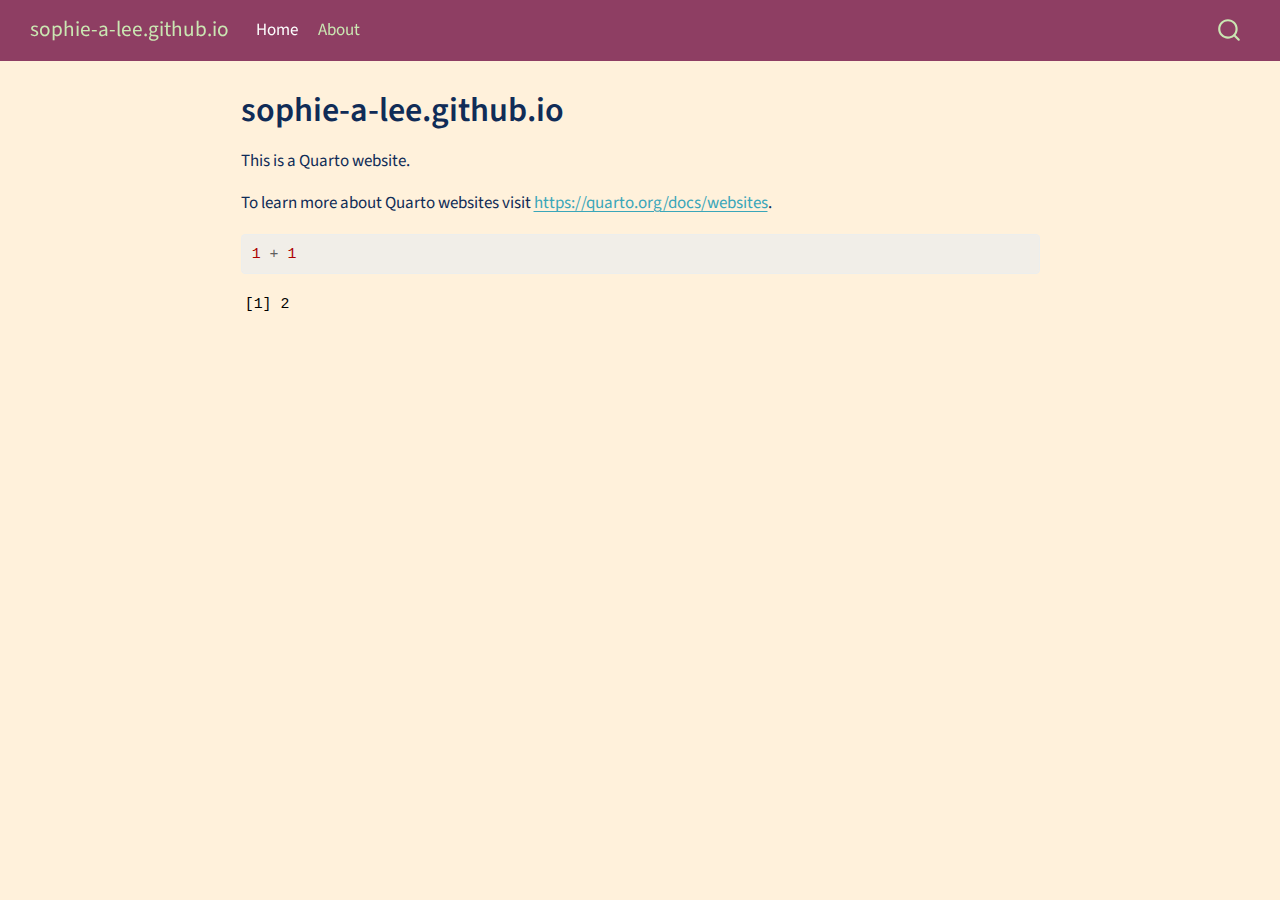
<file: index.html>
<!DOCTYPE html>
<html xmlns="http://www.w3.org/1999/xhtml" lang="en" xml:lang="en"><head>

<meta charset="utf-8">
<meta name="generator" content="quarto-1.5.56">

<meta name="viewport" content="width=device-width, initial-scale=1.0, user-scalable=yes">


<title>sophie-a-lee.github.io</title>
<style>
code{white-space: pre-wrap;}
span.smallcaps{font-variant: small-caps;}
div.columns{display: flex; gap: min(4vw, 1.5em);}
div.column{flex: auto; overflow-x: auto;}
div.hanging-indent{margin-left: 1.5em; text-indent: -1.5em;}
ul.task-list{list-style: none;}
ul.task-list li input[type="checkbox"] {
  width: 0.8em;
  margin: 0 0.8em 0.2em -1em; /* quarto-specific, see https://github.com/quarto-dev/quarto-cli/issues/4556 */ 
  vertical-align: middle;
}
/* CSS for syntax highlighting */
pre > code.sourceCode { white-space: pre; position: relative; }
pre > code.sourceCode > span { line-height: 1.25; }
pre > code.sourceCode > span:empty { height: 1.2em; }
.sourceCode { overflow: visible; }
code.sourceCode > span { color: inherit; text-decoration: inherit; }
div.sourceCode { margin: 1em 0; }
pre.sourceCode { margin: 0; }
@media screen {
div.sourceCode { overflow: auto; }
}
@media print {
pre > code.sourceCode { white-space: pre-wrap; }
pre > code.sourceCode > span { display: inline-block; text-indent: -5em; padding-left: 5em; }
}
pre.numberSource code
  { counter-reset: source-line 0; }
pre.numberSource code > span
  { position: relative; left: -4em; counter-increment: source-line; }
pre.numberSource code > span > a:first-child::before
  { content: counter(source-line);
    position: relative; left: -1em; text-align: right; vertical-align: baseline;
    border: none; display: inline-block;
    -webkit-touch-callout: none; -webkit-user-select: none;
    -khtml-user-select: none; -moz-user-select: none;
    -ms-user-select: none; user-select: none;
    padding: 0 4px; width: 4em;
  }
pre.numberSource { margin-left: 3em;  padding-left: 4px; }
div.sourceCode
  {   }
@media screen {
pre > code.sourceCode > span > a:first-child::before { text-decoration: underline; }
}
</style>


<script src="site_libs/quarto-nav/quarto-nav.js"></script>
<script src="site_libs/quarto-nav/headroom.min.js"></script>
<script src="site_libs/clipboard/clipboard.min.js"></script>
<script src="site_libs/quarto-search/autocomplete.umd.js"></script>
<script src="site_libs/quarto-search/fuse.min.js"></script>
<script src="site_libs/quarto-search/quarto-search.js"></script>
<meta name="quarto:offset" content="./">
<script src="site_libs/quarto-html/quarto.js"></script>
<script src="site_libs/quarto-html/popper.min.js"></script>
<script src="site_libs/quarto-html/tippy.umd.min.js"></script>
<script src="site_libs/quarto-html/anchor.min.js"></script>
<link href="site_libs/quarto-html/tippy.css" rel="stylesheet">
<link href="site_libs/quarto-html/quarto-syntax-highlighting.css" rel="stylesheet" id="quarto-text-highlighting-styles">
<script src="site_libs/bootstrap/bootstrap.min.js"></script>
<link href="site_libs/bootstrap/bootstrap-icons.css" rel="stylesheet">
<link href="site_libs/bootstrap/bootstrap.min.css" rel="stylesheet" id="quarto-bootstrap" data-mode="light">
<script id="quarto-search-options" type="application/json">{
  "location": "navbar",
  "copy-button": false,
  "collapse-after": 3,
  "panel-placement": "end",
  "type": "overlay",
  "limit": 50,
  "keyboard-shortcut": [
    "f",
    "/",
    "s"
  ],
  "show-item-context": false,
  "language": {
    "search-no-results-text": "No results",
    "search-matching-documents-text": "matching documents",
    "search-copy-link-title": "Copy link to search",
    "search-hide-matches-text": "Hide additional matches",
    "search-more-match-text": "more match in this document",
    "search-more-matches-text": "more matches in this document",
    "search-clear-button-title": "Clear",
    "search-text-placeholder": "",
    "search-detached-cancel-button-title": "Cancel",
    "search-submit-button-title": "Submit",
    "search-label": "Search"
  }
}</script>


</head>

<body class="nav-fixed fullcontent">

<div id="quarto-search-results"></div>
  <header id="quarto-header" class="headroom fixed-top">
    <nav class="navbar navbar-expand-lg " data-bs-theme="dark">
      <div class="navbar-container container-fluid">
      <div class="navbar-brand-container mx-auto">
    <a class="navbar-brand" href="./index.html">
    <span class="navbar-title">sophie-a-lee.github.io</span>
    </a>
  </div>
            <div id="quarto-search" class="" title="Search"></div>
          <button class="navbar-toggler" type="button" data-bs-toggle="collapse" data-bs-target="#navbarCollapse" aria-controls="navbarCollapse" role="menu" aria-expanded="false" aria-label="Toggle navigation" onclick="if (window.quartoToggleHeadroom) { window.quartoToggleHeadroom(); }">
  <span class="navbar-toggler-icon"></span>
</button>
          <div class="collapse navbar-collapse" id="navbarCollapse">
            <ul class="navbar-nav navbar-nav-scroll me-auto">
  <li class="nav-item">
    <a class="nav-link active" href="./index.html" aria-current="page"> 
<span class="menu-text">Home</span></a>
  </li>  
  <li class="nav-item">
    <a class="nav-link" href="./about.html"> 
<span class="menu-text">About</span></a>
  </li>  
</ul>
          </div> <!-- /navcollapse -->
            <div class="quarto-navbar-tools">
</div>
      </div> <!-- /container-fluid -->
    </nav>
</header>
<!-- content -->
<div id="quarto-content" class="quarto-container page-columns page-rows-contents page-layout-article page-navbar">
<!-- sidebar -->
<!-- margin-sidebar -->
    
<!-- main -->
<main class="content" id="quarto-document-content">

<header id="title-block-header" class="quarto-title-block default">
<div class="quarto-title">
<h1 class="title">sophie-a-lee.github.io</h1>
</div>



<div class="quarto-title-meta">

    
  
    
  </div>
  


</header>


<p>This is a Quarto website.</p>
<p>To learn more about Quarto websites visit <a href="https://quarto.org/docs/websites" class="uri">https://quarto.org/docs/websites</a>.</p>
<div class="cell">
<div class="sourceCode cell-code" id="cb1"><pre class="sourceCode r code-with-copy"><code class="sourceCode r"><span id="cb1-1"><a href="#cb1-1" aria-hidden="true" tabindex="-1"></a><span class="dv">1</span> <span class="sc">+</span> <span class="dv">1</span></span></code><button title="Copy to Clipboard" class="code-copy-button"><i class="bi"></i></button></pre></div>
<div class="cell-output cell-output-stdout">
<pre><code>[1] 2</code></pre>
</div>
</div>



</main> <!-- /main -->
<script id="quarto-html-after-body" type="application/javascript">
window.document.addEventListener("DOMContentLoaded", function (event) {
  const toggleBodyColorMode = (bsSheetEl) => {
    const mode = bsSheetEl.getAttribute("data-mode");
    const bodyEl = window.document.querySelector("body");
    if (mode === "dark") {
      bodyEl.classList.add("quarto-dark");
      bodyEl.classList.remove("quarto-light");
    } else {
      bodyEl.classList.add("quarto-light");
      bodyEl.classList.remove("quarto-dark");
    }
  }
  const toggleBodyColorPrimary = () => {
    const bsSheetEl = window.document.querySelector("link#quarto-bootstrap");
    if (bsSheetEl) {
      toggleBodyColorMode(bsSheetEl);
    }
  }
  toggleBodyColorPrimary();  
  const icon = "";
  const anchorJS = new window.AnchorJS();
  anchorJS.options = {
    placement: 'right',
    icon: icon
  };
  anchorJS.add('.anchored');
  const isCodeAnnotation = (el) => {
    for (const clz of el.classList) {
      if (clz.startsWith('code-annotation-')) {                     
        return true;
      }
    }
    return false;
  }
  const onCopySuccess = function(e) {
    // button target
    const button = e.trigger;
    // don't keep focus
    button.blur();
    // flash "checked"
    button.classList.add('code-copy-button-checked');
    var currentTitle = button.getAttribute("title");
    button.setAttribute("title", "Copied!");
    let tooltip;
    if (window.bootstrap) {
      button.setAttribute("data-bs-toggle", "tooltip");
      button.setAttribute("data-bs-placement", "left");
      button.setAttribute("data-bs-title", "Copied!");
      tooltip = new bootstrap.Tooltip(button, 
        { trigger: "manual", 
          customClass: "code-copy-button-tooltip",
          offset: [0, -8]});
      tooltip.show();    
    }
    setTimeout(function() {
      if (tooltip) {
        tooltip.hide();
        button.removeAttribute("data-bs-title");
        button.removeAttribute("data-bs-toggle");
        button.removeAttribute("data-bs-placement");
      }
      button.setAttribute("title", currentTitle);
      button.classList.remove('code-copy-button-checked');
    }, 1000);
    // clear code selection
    e.clearSelection();
  }
  const getTextToCopy = function(trigger) {
      const codeEl = trigger.previousElementSibling.cloneNode(true);
      for (const childEl of codeEl.children) {
        if (isCodeAnnotation(childEl)) {
          childEl.remove();
        }
      }
      return codeEl.innerText;
  }
  const clipboard = new window.ClipboardJS('.code-copy-button:not([data-in-quarto-modal])', {
    text: getTextToCopy
  });
  clipboard.on('success', onCopySuccess);
  if (window.document.getElementById('quarto-embedded-source-code-modal')) {
    // For code content inside modals, clipBoardJS needs to be initialized with a container option
    // TODO: Check when it could be a function (https://github.com/zenorocha/clipboard.js/issues/860)
    const clipboardModal = new window.ClipboardJS('.code-copy-button[data-in-quarto-modal]', {
      text: getTextToCopy,
      container: window.document.getElementById('quarto-embedded-source-code-modal')
    });
    clipboardModal.on('success', onCopySuccess);
  }
    var localhostRegex = new RegExp(/^(?:http|https):\/\/localhost\:?[0-9]*\//);
    var mailtoRegex = new RegExp(/^mailto:/);
      var filterRegex = new RegExp("https:\/\/sophie-a-lee\.github\.io\/");
    var isInternal = (href) => {
        return filterRegex.test(href) || localhostRegex.test(href) || mailtoRegex.test(href);
    }
    // Inspect non-navigation links and adorn them if external
 	var links = window.document.querySelectorAll('a[href]:not(.nav-link):not(.navbar-brand):not(.toc-action):not(.sidebar-link):not(.sidebar-item-toggle):not(.pagination-link):not(.no-external):not([aria-hidden]):not(.dropdown-item):not(.quarto-navigation-tool):not(.about-link)');
    for (var i=0; i<links.length; i++) {
      const link = links[i];
      if (!isInternal(link.href)) {
        // undo the damage that might have been done by quarto-nav.js in the case of
        // links that we want to consider external
        if (link.dataset.originalHref !== undefined) {
          link.href = link.dataset.originalHref;
        }
      }
    }
  function tippyHover(el, contentFn, onTriggerFn, onUntriggerFn) {
    const config = {
      allowHTML: true,
      maxWidth: 500,
      delay: 100,
      arrow: false,
      appendTo: function(el) {
          return el.parentElement;
      },
      interactive: true,
      interactiveBorder: 10,
      theme: 'quarto',
      placement: 'bottom-start',
    };
    if (contentFn) {
      config.content = contentFn;
    }
    if (onTriggerFn) {
      config.onTrigger = onTriggerFn;
    }
    if (onUntriggerFn) {
      config.onUntrigger = onUntriggerFn;
    }
    window.tippy(el, config); 
  }
  const noterefs = window.document.querySelectorAll('a[role="doc-noteref"]');
  for (var i=0; i<noterefs.length; i++) {
    const ref = noterefs[i];
    tippyHover(ref, function() {
      // use id or data attribute instead here
      let href = ref.getAttribute('data-footnote-href') || ref.getAttribute('href');
      try { href = new URL(href).hash; } catch {}
      const id = href.replace(/^#\/?/, "");
      const note = window.document.getElementById(id);
      if (note) {
        return note.innerHTML;
      } else {
        return "";
      }
    });
  }
  const xrefs = window.document.querySelectorAll('a.quarto-xref');
  const processXRef = (id, note) => {
    // Strip column container classes
    const stripColumnClz = (el) => {
      el.classList.remove("page-full", "page-columns");
      if (el.children) {
        for (const child of el.children) {
          stripColumnClz(child);
        }
      }
    }
    stripColumnClz(note)
    if (id === null || id.startsWith('sec-')) {
      // Special case sections, only their first couple elements
      const container = document.createElement("div");
      if (note.children && note.children.length > 2) {
        container.appendChild(note.children[0].cloneNode(true));
        for (let i = 1; i < note.children.length; i++) {
          const child = note.children[i];
          if (child.tagName === "P" && child.innerText === "") {
            continue;
          } else {
            container.appendChild(child.cloneNode(true));
            break;
          }
        }
        if (window.Quarto?.typesetMath) {
          window.Quarto.typesetMath(container);
        }
        return container.innerHTML
      } else {
        if (window.Quarto?.typesetMath) {
          window.Quarto.typesetMath(note);
        }
        return note.innerHTML;
      }
    } else {
      // Remove any anchor links if they are present
      const anchorLink = note.querySelector('a.anchorjs-link');
      if (anchorLink) {
        anchorLink.remove();
      }
      if (window.Quarto?.typesetMath) {
        window.Quarto.typesetMath(note);
      }
      // TODO in 1.5, we should make sure this works without a callout special case
      if (note.classList.contains("callout")) {
        return note.outerHTML;
      } else {
        return note.innerHTML;
      }
    }
  }
  for (var i=0; i<xrefs.length; i++) {
    const xref = xrefs[i];
    tippyHover(xref, undefined, function(instance) {
      instance.disable();
      let url = xref.getAttribute('href');
      let hash = undefined; 
      if (url.startsWith('#')) {
        hash = url;
      } else {
        try { hash = new URL(url).hash; } catch {}
      }
      if (hash) {
        const id = hash.replace(/^#\/?/, "");
        const note = window.document.getElementById(id);
        if (note !== null) {
          try {
            const html = processXRef(id, note.cloneNode(true));
            instance.setContent(html);
          } finally {
            instance.enable();
            instance.show();
          }
        } else {
          // See if we can fetch this
          fetch(url.split('#')[0])
          .then(res => res.text())
          .then(html => {
            const parser = new DOMParser();
            const htmlDoc = parser.parseFromString(html, "text/html");
            const note = htmlDoc.getElementById(id);
            if (note !== null) {
              const html = processXRef(id, note);
              instance.setContent(html);
            } 
          }).finally(() => {
            instance.enable();
            instance.show();
          });
        }
      } else {
        // See if we can fetch a full url (with no hash to target)
        // This is a special case and we should probably do some content thinning / targeting
        fetch(url)
        .then(res => res.text())
        .then(html => {
          const parser = new DOMParser();
          const htmlDoc = parser.parseFromString(html, "text/html");
          const note = htmlDoc.querySelector('main.content');
          if (note !== null) {
            // This should only happen for chapter cross references
            // (since there is no id in the URL)
            // remove the first header
            if (note.children.length > 0 && note.children[0].tagName === "HEADER") {
              note.children[0].remove();
            }
            const html = processXRef(null, note);
            instance.setContent(html);
          } 
        }).finally(() => {
          instance.enable();
          instance.show();
        });
      }
    }, function(instance) {
    });
  }
      let selectedAnnoteEl;
      const selectorForAnnotation = ( cell, annotation) => {
        let cellAttr = 'data-code-cell="' + cell + '"';
        let lineAttr = 'data-code-annotation="' +  annotation + '"';
        const selector = 'span[' + cellAttr + '][' + lineAttr + ']';
        return selector;
      }
      const selectCodeLines = (annoteEl) => {
        const doc = window.document;
        const targetCell = annoteEl.getAttribute("data-target-cell");
        const targetAnnotation = annoteEl.getAttribute("data-target-annotation");
        const annoteSpan = window.document.querySelector(selectorForAnnotation(targetCell, targetAnnotation));
        const lines = annoteSpan.getAttribute("data-code-lines").split(",");
        const lineIds = lines.map((line) => {
          return targetCell + "-" + line;
        })
        let top = null;
        let height = null;
        let parent = null;
        if (lineIds.length > 0) {
            //compute the position of the single el (top and bottom and make a div)
            const el = window.document.getElementById(lineIds[0]);
            top = el.offsetTop;
            height = el.offsetHeight;
            parent = el.parentElement.parentElement;
          if (lineIds.length > 1) {
            const lastEl = window.document.getElementById(lineIds[lineIds.length - 1]);
            const bottom = lastEl.offsetTop + lastEl.offsetHeight;
            height = bottom - top;
          }
          if (top !== null && height !== null && parent !== null) {
            // cook up a div (if necessary) and position it 
            let div = window.document.getElementById("code-annotation-line-highlight");
            if (div === null) {
              div = window.document.createElement("div");
              div.setAttribute("id", "code-annotation-line-highlight");
              div.style.position = 'absolute';
              parent.appendChild(div);
            }
            div.style.top = top - 2 + "px";
            div.style.height = height + 4 + "px";
            div.style.left = 0;
            let gutterDiv = window.document.getElementById("code-annotation-line-highlight-gutter");
            if (gutterDiv === null) {
              gutterDiv = window.document.createElement("div");
              gutterDiv.setAttribute("id", "code-annotation-line-highlight-gutter");
              gutterDiv.style.position = 'absolute';
              const codeCell = window.document.getElementById(targetCell);
              const gutter = codeCell.querySelector('.code-annotation-gutter');
              gutter.appendChild(gutterDiv);
            }
            gutterDiv.style.top = top - 2 + "px";
            gutterDiv.style.height = height + 4 + "px";
          }
          selectedAnnoteEl = annoteEl;
        }
      };
      const unselectCodeLines = () => {
        const elementsIds = ["code-annotation-line-highlight", "code-annotation-line-highlight-gutter"];
        elementsIds.forEach((elId) => {
          const div = window.document.getElementById(elId);
          if (div) {
            div.remove();
          }
        });
        selectedAnnoteEl = undefined;
      };
        // Handle positioning of the toggle
    window.addEventListener(
      "resize",
      throttle(() => {
        elRect = undefined;
        if (selectedAnnoteEl) {
          selectCodeLines(selectedAnnoteEl);
        }
      }, 10)
    );
    function throttle(fn, ms) {
    let throttle = false;
    let timer;
      return (...args) => {
        if(!throttle) { // first call gets through
            fn.apply(this, args);
            throttle = true;
        } else { // all the others get throttled
            if(timer) clearTimeout(timer); // cancel #2
            timer = setTimeout(() => {
              fn.apply(this, args);
              timer = throttle = false;
            }, ms);
        }
      };
    }
      // Attach click handler to the DT
      const annoteDls = window.document.querySelectorAll('dt[data-target-cell]');
      for (const annoteDlNode of annoteDls) {
        annoteDlNode.addEventListener('click', (event) => {
          const clickedEl = event.target;
          if (clickedEl !== selectedAnnoteEl) {
            unselectCodeLines();
            const activeEl = window.document.querySelector('dt[data-target-cell].code-annotation-active');
            if (activeEl) {
              activeEl.classList.remove('code-annotation-active');
            }
            selectCodeLines(clickedEl);
            clickedEl.classList.add('code-annotation-active');
          } else {
            // Unselect the line
            unselectCodeLines();
            clickedEl.classList.remove('code-annotation-active');
          }
        });
      }
  const findCites = (el) => {
    const parentEl = el.parentElement;
    if (parentEl) {
      const cites = parentEl.dataset.cites;
      if (cites) {
        return {
          el,
          cites: cites.split(' ')
        };
      } else {
        return findCites(el.parentElement)
      }
    } else {
      return undefined;
    }
  };
  var bibliorefs = window.document.querySelectorAll('a[role="doc-biblioref"]');
  for (var i=0; i<bibliorefs.length; i++) {
    const ref = bibliorefs[i];
    const citeInfo = findCites(ref);
    if (citeInfo) {
      tippyHover(citeInfo.el, function() {
        var popup = window.document.createElement('div');
        citeInfo.cites.forEach(function(cite) {
          var citeDiv = window.document.createElement('div');
          citeDiv.classList.add('hanging-indent');
          citeDiv.classList.add('csl-entry');
          var biblioDiv = window.document.getElementById('ref-' + cite);
          if (biblioDiv) {
            citeDiv.innerHTML = biblioDiv.innerHTML;
          }
          popup.appendChild(citeDiv);
        });
        return popup.innerHTML;
      });
    }
  }
});
</script>
</div> <!-- /content -->




</body></html>
</file>
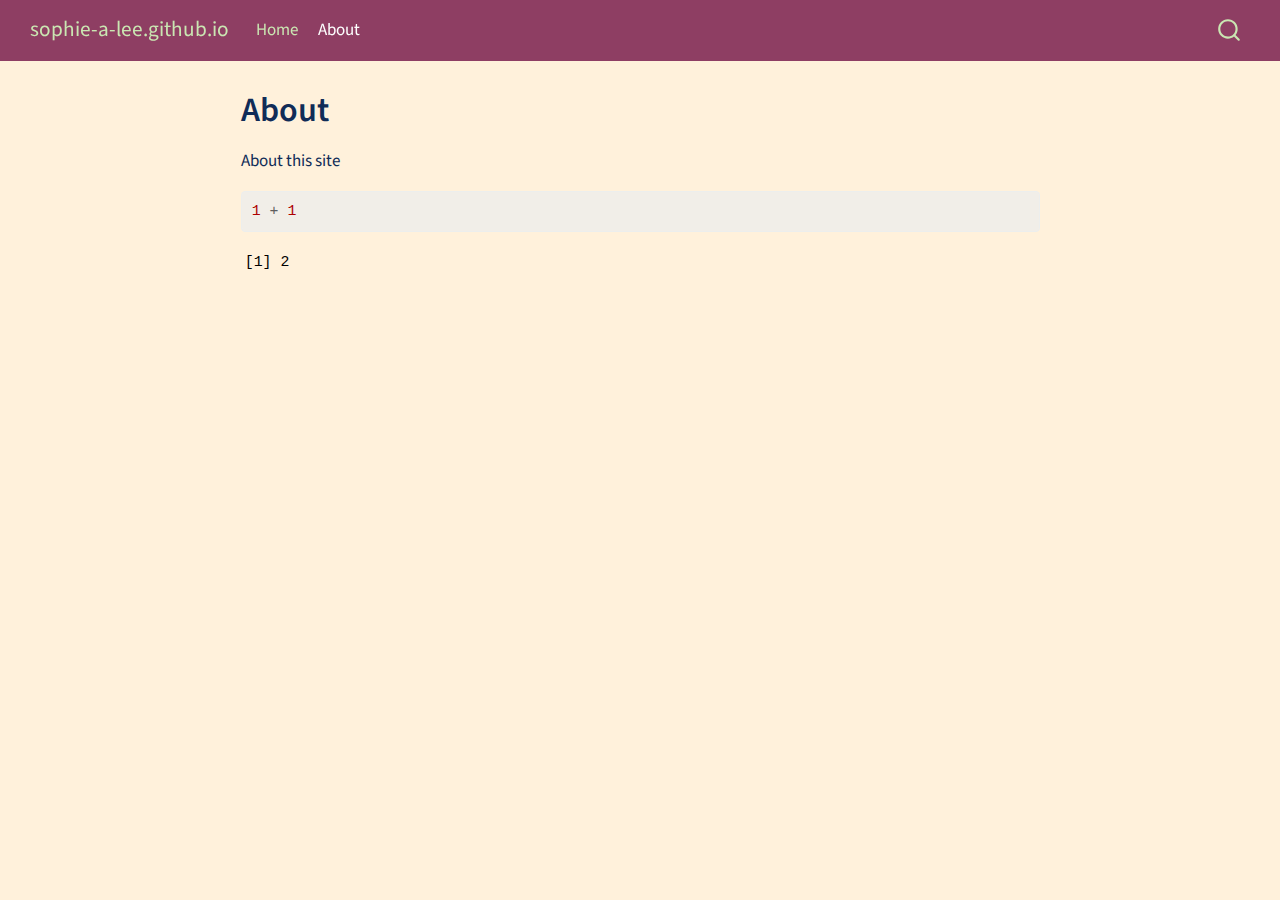
<file: about.html>
<!DOCTYPE html>
<html xmlns="http://www.w3.org/1999/xhtml" lang="en" xml:lang="en"><head>

<meta charset="utf-8">
<meta name="generator" content="quarto-1.5.56">

<meta name="viewport" content="width=device-width, initial-scale=1.0, user-scalable=yes">


<title>About – sophie-a-lee.github.io</title>
<style>
code{white-space: pre-wrap;}
span.smallcaps{font-variant: small-caps;}
div.columns{display: flex; gap: min(4vw, 1.5em);}
div.column{flex: auto; overflow-x: auto;}
div.hanging-indent{margin-left: 1.5em; text-indent: -1.5em;}
ul.task-list{list-style: none;}
ul.task-list li input[type="checkbox"] {
  width: 0.8em;
  margin: 0 0.8em 0.2em -1em; /* quarto-specific, see https://github.com/quarto-dev/quarto-cli/issues/4556 */ 
  vertical-align: middle;
}
/* CSS for syntax highlighting */
pre > code.sourceCode { white-space: pre; position: relative; }
pre > code.sourceCode > span { line-height: 1.25; }
pre > code.sourceCode > span:empty { height: 1.2em; }
.sourceCode { overflow: visible; }
code.sourceCode > span { color: inherit; text-decoration: inherit; }
div.sourceCode { margin: 1em 0; }
pre.sourceCode { margin: 0; }
@media screen {
div.sourceCode { overflow: auto; }
}
@media print {
pre > code.sourceCode { white-space: pre-wrap; }
pre > code.sourceCode > span { display: inline-block; text-indent: -5em; padding-left: 5em; }
}
pre.numberSource code
  { counter-reset: source-line 0; }
pre.numberSource code > span
  { position: relative; left: -4em; counter-increment: source-line; }
pre.numberSource code > span > a:first-child::before
  { content: counter(source-line);
    position: relative; left: -1em; text-align: right; vertical-align: baseline;
    border: none; display: inline-block;
    -webkit-touch-callout: none; -webkit-user-select: none;
    -khtml-user-select: none; -moz-user-select: none;
    -ms-user-select: none; user-select: none;
    padding: 0 4px; width: 4em;
  }
pre.numberSource { margin-left: 3em;  padding-left: 4px; }
div.sourceCode
  {   }
@media screen {
pre > code.sourceCode > span > a:first-child::before { text-decoration: underline; }
}
</style>


<script src="site_libs/quarto-nav/quarto-nav.js"></script>
<script src="site_libs/quarto-nav/headroom.min.js"></script>
<script src="site_libs/clipboard/clipboard.min.js"></script>
<script src="site_libs/quarto-search/autocomplete.umd.js"></script>
<script src="site_libs/quarto-search/fuse.min.js"></script>
<script src="site_libs/quarto-search/quarto-search.js"></script>
<meta name="quarto:offset" content="./">
<script src="site_libs/quarto-html/quarto.js"></script>
<script src="site_libs/quarto-html/popper.min.js"></script>
<script src="site_libs/quarto-html/tippy.umd.min.js"></script>
<script src="site_libs/quarto-html/anchor.min.js"></script>
<link href="site_libs/quarto-html/tippy.css" rel="stylesheet">
<link href="site_libs/quarto-html/quarto-syntax-highlighting.css" rel="stylesheet" id="quarto-text-highlighting-styles">
<script src="site_libs/bootstrap/bootstrap.min.js"></script>
<link href="site_libs/bootstrap/bootstrap-icons.css" rel="stylesheet">
<link href="site_libs/bootstrap/bootstrap.min.css" rel="stylesheet" id="quarto-bootstrap" data-mode="light">
<script id="quarto-search-options" type="application/json">{
  "location": "navbar",
  "copy-button": false,
  "collapse-after": 3,
  "panel-placement": "end",
  "type": "overlay",
  "limit": 50,
  "keyboard-shortcut": [
    "f",
    "/",
    "s"
  ],
  "show-item-context": false,
  "language": {
    "search-no-results-text": "No results",
    "search-matching-documents-text": "matching documents",
    "search-copy-link-title": "Copy link to search",
    "search-hide-matches-text": "Hide additional matches",
    "search-more-match-text": "more match in this document",
    "search-more-matches-text": "more matches in this document",
    "search-clear-button-title": "Clear",
    "search-text-placeholder": "",
    "search-detached-cancel-button-title": "Cancel",
    "search-submit-button-title": "Submit",
    "search-label": "Search"
  }
}</script>


</head>

<body class="nav-fixed fullcontent">

<div id="quarto-search-results"></div>
  <header id="quarto-header" class="headroom fixed-top">
    <nav class="navbar navbar-expand-lg " data-bs-theme="dark">
      <div class="navbar-container container-fluid">
      <div class="navbar-brand-container mx-auto">
    <a class="navbar-brand" href="./index.html">
    <span class="navbar-title">sophie-a-lee.github.io</span>
    </a>
  </div>
            <div id="quarto-search" class="" title="Search"></div>
          <button class="navbar-toggler" type="button" data-bs-toggle="collapse" data-bs-target="#navbarCollapse" aria-controls="navbarCollapse" role="menu" aria-expanded="false" aria-label="Toggle navigation" onclick="if (window.quartoToggleHeadroom) { window.quartoToggleHeadroom(); }">
  <span class="navbar-toggler-icon"></span>
</button>
          <div class="collapse navbar-collapse" id="navbarCollapse">
            <ul class="navbar-nav navbar-nav-scroll me-auto">
  <li class="nav-item">
    <a class="nav-link" href="./index.html"> 
<span class="menu-text">Home</span></a>
  </li>  
  <li class="nav-item">
    <a class="nav-link active" href="./about.html" aria-current="page"> 
<span class="menu-text">About</span></a>
  </li>  
</ul>
          </div> <!-- /navcollapse -->
            <div class="quarto-navbar-tools">
</div>
      </div> <!-- /container-fluid -->
    </nav>
</header>
<!-- content -->
<div id="quarto-content" class="quarto-container page-columns page-rows-contents page-layout-article page-navbar">
<!-- sidebar -->
<!-- margin-sidebar -->
    
<!-- main -->
<main class="content" id="quarto-document-content">

<header id="title-block-header" class="quarto-title-block default">
<div class="quarto-title">
<h1 class="title">About</h1>
</div>



<div class="quarto-title-meta">

    
  
    
  </div>
  


</header>


<p>About this site</p>
<div class="cell">
<div class="sourceCode cell-code" id="cb1"><pre class="sourceCode r code-with-copy"><code class="sourceCode r"><span id="cb1-1"><a href="#cb1-1" aria-hidden="true" tabindex="-1"></a><span class="dv">1</span> <span class="sc">+</span> <span class="dv">1</span></span></code><button title="Copy to Clipboard" class="code-copy-button"><i class="bi"></i></button></pre></div>
<div class="cell-output cell-output-stdout">
<pre><code>[1] 2</code></pre>
</div>
</div>



</main> <!-- /main -->
<script id="quarto-html-after-body" type="application/javascript">
window.document.addEventListener("DOMContentLoaded", function (event) {
  const toggleBodyColorMode = (bsSheetEl) => {
    const mode = bsSheetEl.getAttribute("data-mode");
    const bodyEl = window.document.querySelector("body");
    if (mode === "dark") {
      bodyEl.classList.add("quarto-dark");
      bodyEl.classList.remove("quarto-light");
    } else {
      bodyEl.classList.add("quarto-light");
      bodyEl.classList.remove("quarto-dark");
    }
  }
  const toggleBodyColorPrimary = () => {
    const bsSheetEl = window.document.querySelector("link#quarto-bootstrap");
    if (bsSheetEl) {
      toggleBodyColorMode(bsSheetEl);
    }
  }
  toggleBodyColorPrimary();  
  const icon = "";
  const anchorJS = new window.AnchorJS();
  anchorJS.options = {
    placement: 'right',
    icon: icon
  };
  anchorJS.add('.anchored');
  const isCodeAnnotation = (el) => {
    for (const clz of el.classList) {
      if (clz.startsWith('code-annotation-')) {                     
        return true;
      }
    }
    return false;
  }
  const onCopySuccess = function(e) {
    // button target
    const button = e.trigger;
    // don't keep focus
    button.blur();
    // flash "checked"
    button.classList.add('code-copy-button-checked');
    var currentTitle = button.getAttribute("title");
    button.setAttribute("title", "Copied!");
    let tooltip;
    if (window.bootstrap) {
      button.setAttribute("data-bs-toggle", "tooltip");
      button.setAttribute("data-bs-placement", "left");
      button.setAttribute("data-bs-title", "Copied!");
      tooltip = new bootstrap.Tooltip(button, 
        { trigger: "manual", 
          customClass: "code-copy-button-tooltip",
          offset: [0, -8]});
      tooltip.show();    
    }
    setTimeout(function() {
      if (tooltip) {
        tooltip.hide();
        button.removeAttribute("data-bs-title");
        button.removeAttribute("data-bs-toggle");
        button.removeAttribute("data-bs-placement");
      }
      button.setAttribute("title", currentTitle);
      button.classList.remove('code-copy-button-checked');
    }, 1000);
    // clear code selection
    e.clearSelection();
  }
  const getTextToCopy = function(trigger) {
      const codeEl = trigger.previousElementSibling.cloneNode(true);
      for (const childEl of codeEl.children) {
        if (isCodeAnnotation(childEl)) {
          childEl.remove();
        }
      }
      return codeEl.innerText;
  }
  const clipboard = new window.ClipboardJS('.code-copy-button:not([data-in-quarto-modal])', {
    text: getTextToCopy
  });
  clipboard.on('success', onCopySuccess);
  if (window.document.getElementById('quarto-embedded-source-code-modal')) {
    // For code content inside modals, clipBoardJS needs to be initialized with a container option
    // TODO: Check when it could be a function (https://github.com/zenorocha/clipboard.js/issues/860)
    const clipboardModal = new window.ClipboardJS('.code-copy-button[data-in-quarto-modal]', {
      text: getTextToCopy,
      container: window.document.getElementById('quarto-embedded-source-code-modal')
    });
    clipboardModal.on('success', onCopySuccess);
  }
    var localhostRegex = new RegExp(/^(?:http|https):\/\/localhost\:?[0-9]*\//);
    var mailtoRegex = new RegExp(/^mailto:/);
      var filterRegex = new RegExp("https:\/\/sophie-a-lee\.github\.io\/");
    var isInternal = (href) => {
        return filterRegex.test(href) || localhostRegex.test(href) || mailtoRegex.test(href);
    }
    // Inspect non-navigation links and adorn them if external
 	var links = window.document.querySelectorAll('a[href]:not(.nav-link):not(.navbar-brand):not(.toc-action):not(.sidebar-link):not(.sidebar-item-toggle):not(.pagination-link):not(.no-external):not([aria-hidden]):not(.dropdown-item):not(.quarto-navigation-tool):not(.about-link)');
    for (var i=0; i<links.length; i++) {
      const link = links[i];
      if (!isInternal(link.href)) {
        // undo the damage that might have been done by quarto-nav.js in the case of
        // links that we want to consider external
        if (link.dataset.originalHref !== undefined) {
          link.href = link.dataset.originalHref;
        }
      }
    }
  function tippyHover(el, contentFn, onTriggerFn, onUntriggerFn) {
    const config = {
      allowHTML: true,
      maxWidth: 500,
      delay: 100,
      arrow: false,
      appendTo: function(el) {
          return el.parentElement;
      },
      interactive: true,
      interactiveBorder: 10,
      theme: 'quarto',
      placement: 'bottom-start',
    };
    if (contentFn) {
      config.content = contentFn;
    }
    if (onTriggerFn) {
      config.onTrigger = onTriggerFn;
    }
    if (onUntriggerFn) {
      config.onUntrigger = onUntriggerFn;
    }
    window.tippy(el, config); 
  }
  const noterefs = window.document.querySelectorAll('a[role="doc-noteref"]');
  for (var i=0; i<noterefs.length; i++) {
    const ref = noterefs[i];
    tippyHover(ref, function() {
      // use id or data attribute instead here
      let href = ref.getAttribute('data-footnote-href') || ref.getAttribute('href');
      try { href = new URL(href).hash; } catch {}
      const id = href.replace(/^#\/?/, "");
      const note = window.document.getElementById(id);
      if (note) {
        return note.innerHTML;
      } else {
        return "";
      }
    });
  }
  const xrefs = window.document.querySelectorAll('a.quarto-xref');
  const processXRef = (id, note) => {
    // Strip column container classes
    const stripColumnClz = (el) => {
      el.classList.remove("page-full", "page-columns");
      if (el.children) {
        for (const child of el.children) {
          stripColumnClz(child);
        }
      }
    }
    stripColumnClz(note)
    if (id === null || id.startsWith('sec-')) {
      // Special case sections, only their first couple elements
      const container = document.createElement("div");
      if (note.children && note.children.length > 2) {
        container.appendChild(note.children[0].cloneNode(true));
        for (let i = 1; i < note.children.length; i++) {
          const child = note.children[i];
          if (child.tagName === "P" && child.innerText === "") {
            continue;
          } else {
            container.appendChild(child.cloneNode(true));
            break;
          }
        }
        if (window.Quarto?.typesetMath) {
          window.Quarto.typesetMath(container);
        }
        return container.innerHTML
      } else {
        if (window.Quarto?.typesetMath) {
          window.Quarto.typesetMath(note);
        }
        return note.innerHTML;
      }
    } else {
      // Remove any anchor links if they are present
      const anchorLink = note.querySelector('a.anchorjs-link');
      if (anchorLink) {
        anchorLink.remove();
      }
      if (window.Quarto?.typesetMath) {
        window.Quarto.typesetMath(note);
      }
      // TODO in 1.5, we should make sure this works without a callout special case
      if (note.classList.contains("callout")) {
        return note.outerHTML;
      } else {
        return note.innerHTML;
      }
    }
  }
  for (var i=0; i<xrefs.length; i++) {
    const xref = xrefs[i];
    tippyHover(xref, undefined, function(instance) {
      instance.disable();
      let url = xref.getAttribute('href');
      let hash = undefined; 
      if (url.startsWith('#')) {
        hash = url;
      } else {
        try { hash = new URL(url).hash; } catch {}
      }
      if (hash) {
        const id = hash.replace(/^#\/?/, "");
        const note = window.document.getElementById(id);
        if (note !== null) {
          try {
            const html = processXRef(id, note.cloneNode(true));
            instance.setContent(html);
          } finally {
            instance.enable();
            instance.show();
          }
        } else {
          // See if we can fetch this
          fetch(url.split('#')[0])
          .then(res => res.text())
          .then(html => {
            const parser = new DOMParser();
            const htmlDoc = parser.parseFromString(html, "text/html");
            const note = htmlDoc.getElementById(id);
            if (note !== null) {
              const html = processXRef(id, note);
              instance.setContent(html);
            } 
          }).finally(() => {
            instance.enable();
            instance.show();
          });
        }
      } else {
        // See if we can fetch a full url (with no hash to target)
        // This is a special case and we should probably do some content thinning / targeting
        fetch(url)
        .then(res => res.text())
        .then(html => {
          const parser = new DOMParser();
          const htmlDoc = parser.parseFromString(html, "text/html");
          const note = htmlDoc.querySelector('main.content');
          if (note !== null) {
            // This should only happen for chapter cross references
            // (since there is no id in the URL)
            // remove the first header
            if (note.children.length > 0 && note.children[0].tagName === "HEADER") {
              note.children[0].remove();
            }
            const html = processXRef(null, note);
            instance.setContent(html);
          } 
        }).finally(() => {
          instance.enable();
          instance.show();
        });
      }
    }, function(instance) {
    });
  }
      let selectedAnnoteEl;
      const selectorForAnnotation = ( cell, annotation) => {
        let cellAttr = 'data-code-cell="' + cell + '"';
        let lineAttr = 'data-code-annotation="' +  annotation + '"';
        const selector = 'span[' + cellAttr + '][' + lineAttr + ']';
        return selector;
      }
      const selectCodeLines = (annoteEl) => {
        const doc = window.document;
        const targetCell = annoteEl.getAttribute("data-target-cell");
        const targetAnnotation = annoteEl.getAttribute("data-target-annotation");
        const annoteSpan = window.document.querySelector(selectorForAnnotation(targetCell, targetAnnotation));
        const lines = annoteSpan.getAttribute("data-code-lines").split(",");
        const lineIds = lines.map((line) => {
          return targetCell + "-" + line;
        })
        let top = null;
        let height = null;
        let parent = null;
        if (lineIds.length > 0) {
            //compute the position of the single el (top and bottom and make a div)
            const el = window.document.getElementById(lineIds[0]);
            top = el.offsetTop;
            height = el.offsetHeight;
            parent = el.parentElement.parentElement;
          if (lineIds.length > 1) {
            const lastEl = window.document.getElementById(lineIds[lineIds.length - 1]);
            const bottom = lastEl.offsetTop + lastEl.offsetHeight;
            height = bottom - top;
          }
          if (top !== null && height !== null && parent !== null) {
            // cook up a div (if necessary) and position it 
            let div = window.document.getElementById("code-annotation-line-highlight");
            if (div === null) {
              div = window.document.createElement("div");
              div.setAttribute("id", "code-annotation-line-highlight");
              div.style.position = 'absolute';
              parent.appendChild(div);
            }
            div.style.top = top - 2 + "px";
            div.style.height = height + 4 + "px";
            div.style.left = 0;
            let gutterDiv = window.document.getElementById("code-annotation-line-highlight-gutter");
            if (gutterDiv === null) {
              gutterDiv = window.document.createElement("div");
              gutterDiv.setAttribute("id", "code-annotation-line-highlight-gutter");
              gutterDiv.style.position = 'absolute';
              const codeCell = window.document.getElementById(targetCell);
              const gutter = codeCell.querySelector('.code-annotation-gutter');
              gutter.appendChild(gutterDiv);
            }
            gutterDiv.style.top = top - 2 + "px";
            gutterDiv.style.height = height + 4 + "px";
          }
          selectedAnnoteEl = annoteEl;
        }
      };
      const unselectCodeLines = () => {
        const elementsIds = ["code-annotation-line-highlight", "code-annotation-line-highlight-gutter"];
        elementsIds.forEach((elId) => {
          const div = window.document.getElementById(elId);
          if (div) {
            div.remove();
          }
        });
        selectedAnnoteEl = undefined;
      };
        // Handle positioning of the toggle
    window.addEventListener(
      "resize",
      throttle(() => {
        elRect = undefined;
        if (selectedAnnoteEl) {
          selectCodeLines(selectedAnnoteEl);
        }
      }, 10)
    );
    function throttle(fn, ms) {
    let throttle = false;
    let timer;
      return (...args) => {
        if(!throttle) { // first call gets through
            fn.apply(this, args);
            throttle = true;
        } else { // all the others get throttled
            if(timer) clearTimeout(timer); // cancel #2
            timer = setTimeout(() => {
              fn.apply(this, args);
              timer = throttle = false;
            }, ms);
        }
      };
    }
      // Attach click handler to the DT
      const annoteDls = window.document.querySelectorAll('dt[data-target-cell]');
      for (const annoteDlNode of annoteDls) {
        annoteDlNode.addEventListener('click', (event) => {
          const clickedEl = event.target;
          if (clickedEl !== selectedAnnoteEl) {
            unselectCodeLines();
            const activeEl = window.document.querySelector('dt[data-target-cell].code-annotation-active');
            if (activeEl) {
              activeEl.classList.remove('code-annotation-active');
            }
            selectCodeLines(clickedEl);
            clickedEl.classList.add('code-annotation-active');
          } else {
            // Unselect the line
            unselectCodeLines();
            clickedEl.classList.remove('code-annotation-active');
          }
        });
      }
  const findCites = (el) => {
    const parentEl = el.parentElement;
    if (parentEl) {
      const cites = parentEl.dataset.cites;
      if (cites) {
        return {
          el,
          cites: cites.split(' ')
        };
      } else {
        return findCites(el.parentElement)
      }
    } else {
      return undefined;
    }
  };
  var bibliorefs = window.document.querySelectorAll('a[role="doc-biblioref"]');
  for (var i=0; i<bibliorefs.length; i++) {
    const ref = bibliorefs[i];
    const citeInfo = findCites(ref);
    if (citeInfo) {
      tippyHover(citeInfo.el, function() {
        var popup = window.document.createElement('div');
        citeInfo.cites.forEach(function(cite) {
          var citeDiv = window.document.createElement('div');
          citeDiv.classList.add('hanging-indent');
          citeDiv.classList.add('csl-entry');
          var biblioDiv = window.document.getElementById('ref-' + cite);
          if (biblioDiv) {
            citeDiv.innerHTML = biblioDiv.innerHTML;
          }
          popup.appendChild(citeDiv);
        });
        return popup.innerHTML;
      });
    }
  }
});
</script>
</div> <!-- /content -->




</body></html>
</file>
<file: site_libs/quarto-html/tippy.css>
.tippy-box[data-animation=fade][data-state=hidden]{opacity:0}[data-tippy-root]{max-width:calc(100vw - 10px)}.tippy-box{position:relative;background-color:#333;color:#fff;border-radius:4px;font-size:14px;line-height:1.4;white-space:normal;outline:0;transition-property:transform,visibility,opacity}.tippy-box[data-placement^=top]>.tippy-arrow{bottom:0}.tippy-box[data-placement^=top]>.tippy-arrow:before{bottom:-7px;left:0;border-width:8px 8px 0;border-top-color:initial;transform-origin:center top}.tippy-box[data-placement^=bottom]>.tippy-arrow{top:0}.tippy-box[data-placement^=bottom]>.tippy-arrow:before{top:-7px;left:0;border-width:0 8px 8px;border-bottom-color:initial;transform-origin:center bottom}.tippy-box[data-placement^=left]>.tippy-arrow{right:0}.tippy-box[data-placement^=left]>.tippy-arrow:before{border-width:8px 0 8px 8px;border-left-color:initial;right:-7px;transform-origin:center left}.tippy-box[data-placement^=right]>.tippy-arrow{left:0}.tippy-box[data-placement^=right]>.tippy-arrow:before{left:-7px;border-width:8px 8px 8px 0;border-right-color:initial;transform-origin:center right}.tippy-box[data-inertia][data-state=visible]{transition-timing-function:cubic-bezier(.54,1.5,.38,1.11)}.tippy-arrow{width:16px;height:16px;color:#333}.tippy-arrow:before{content:"";position:absolute;border-color:transparent;border-style:solid}.tippy-content{position:relative;padding:5px 9px;z-index:1}
</file>
<file: site_libs/quarto-html/quarto-syntax-highlighting.css>
/* quarto syntax highlight colors */
:root {
  --quarto-hl-ot-color: #003B4F;
  --quarto-hl-at-color: #657422;
  --quarto-hl-ss-color: #20794D;
  --quarto-hl-an-color: #5E5E5E;
  --quarto-hl-fu-color: #4758AB;
  --quarto-hl-st-color: #20794D;
  --quarto-hl-cf-color: #003B4F;
  --quarto-hl-op-color: #5E5E5E;
  --quarto-hl-er-color: #AD0000;
  --quarto-hl-bn-color: #AD0000;
  --quarto-hl-al-color: #AD0000;
  --quarto-hl-va-color: #111111;
  --quarto-hl-bu-color: inherit;
  --quarto-hl-ex-color: inherit;
  --quarto-hl-pp-color: #AD0000;
  --quarto-hl-in-color: #5E5E5E;
  --quarto-hl-vs-color: #20794D;
  --quarto-hl-wa-color: #5E5E5E;
  --quarto-hl-do-color: #5E5E5E;
  --quarto-hl-im-color: #00769E;
  --quarto-hl-ch-color: #20794D;
  --quarto-hl-dt-color: #AD0000;
  --quarto-hl-fl-color: #AD0000;
  --quarto-hl-co-color: #5E5E5E;
  --quarto-hl-cv-color: #5E5E5E;
  --quarto-hl-cn-color: #8f5902;
  --quarto-hl-sc-color: #5E5E5E;
  --quarto-hl-dv-color: #AD0000;
  --quarto-hl-kw-color: #003B4F;
}

/* other quarto variables */
:root {
  --quarto-font-monospace: SFMono-Regular, Menlo, Monaco, Consolas, "Liberation Mono", "Courier New", monospace;
}

pre > code.sourceCode > span {
  color: #003B4F;
}

code span {
  color: #003B4F;
}

code.sourceCode > span {
  color: #003B4F;
}

div.sourceCode,
div.sourceCode pre.sourceCode {
  color: #003B4F;
}

code span.ot {
  color: #003B4F;
  font-style: inherit;
}

code span.at {
  color: #657422;
  font-style: inherit;
}

code span.ss {
  color: #20794D;
  font-style: inherit;
}

code span.an {
  color: #5E5E5E;
  font-style: inherit;
}

code span.fu {
  color: #4758AB;
  font-style: inherit;
}

code span.st {
  color: #20794D;
  font-style: inherit;
}

code span.cf {
  color: #003B4F;
  font-weight: bold;
  font-style: inherit;
}

code span.op {
  color: #5E5E5E;
  font-style: inherit;
}

code span.er {
  color: #AD0000;
  font-style: inherit;
}

code span.bn {
  color: #AD0000;
  font-style: inherit;
}

code span.al {
  color: #AD0000;
  font-style: inherit;
}

code span.va {
  color: #111111;
  font-style: inherit;
}

code span.bu {
  font-style: inherit;
}

code span.ex {
  font-style: inherit;
}

code span.pp {
  color: #AD0000;
  font-style: inherit;
}

code span.in {
  color: #5E5E5E;
  font-style: inherit;
}

code span.vs {
  color: #20794D;
  font-style: inherit;
}

code span.wa {
  color: #5E5E5E;
  font-style: italic;
}

code span.do {
  color: #5E5E5E;
  font-style: italic;
}

code span.im {
  color: #00769E;
  font-style: inherit;
}

code span.ch {
  color: #20794D;
  font-style: inherit;
}

code span.dt {
  color: #AD0000;
  font-style: inherit;
}

code span.fl {
  color: #AD0000;
  font-style: inherit;
}

code span.co {
  color: #5E5E5E;
  font-style: inherit;
}

code span.cv {
  color: #5E5E5E;
  font-style: italic;
}

code span.cn {
  color: #8f5902;
  font-style: inherit;
}

code span.sc {
  color: #5E5E5E;
  font-style: inherit;
}

code span.dv {
  color: #AD0000;
  font-style: inherit;
}

code span.kw {
  color: #003B4F;
  font-weight: bold;
  font-style: inherit;
}

.prevent-inlining {
  content: "</";
}

/*# sourceMappingURL=debc5d5d77c3f9108843748ff7464032.css.map */
</file>
